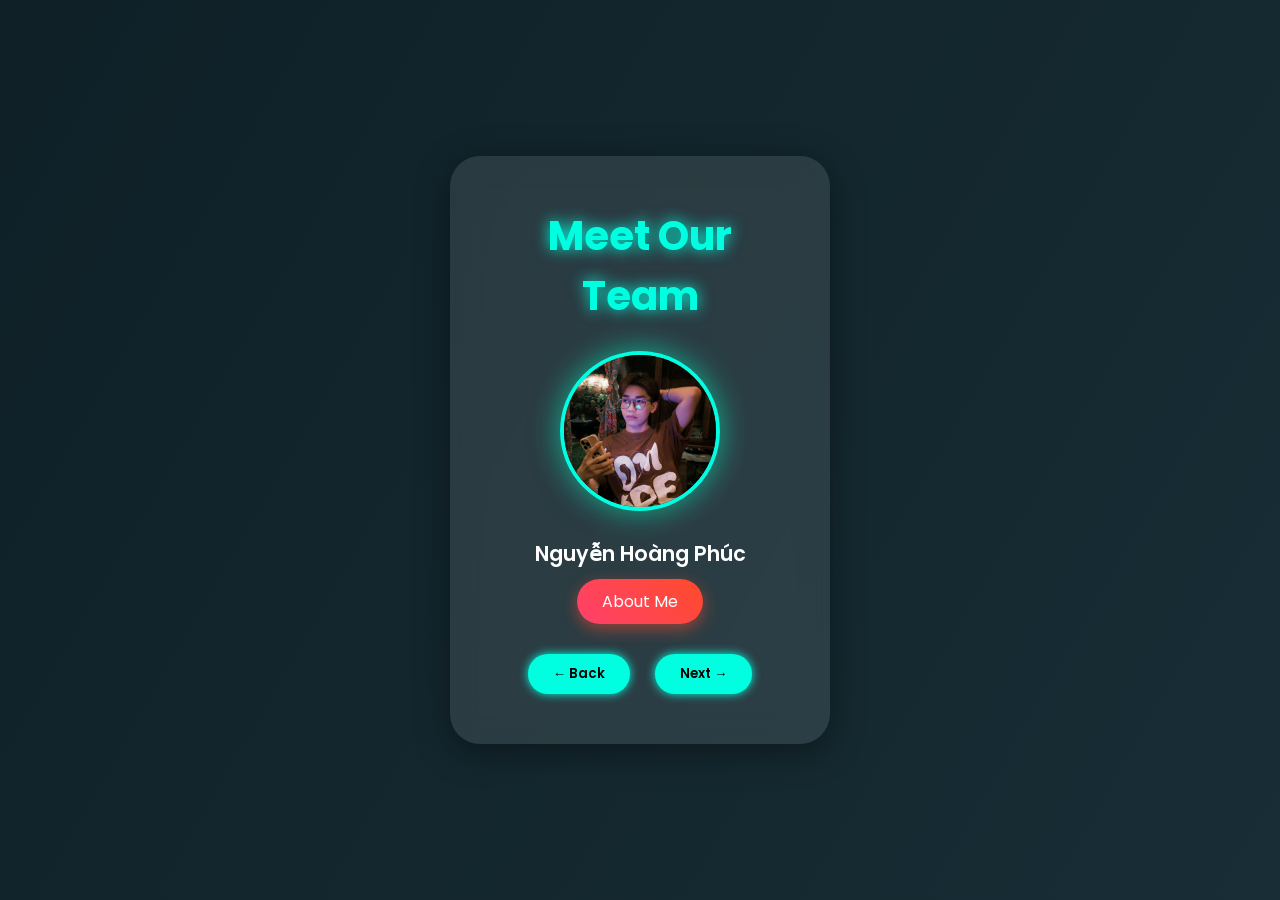
<file: index.html>
<!DOCTYPE html>
<html lang="vi">
<head>
  <meta charset="UTF-8" />
  <meta name="viewport" content="width=device-width, initial-scale=1.0" />
  <title>Meet Our Team</title>
  <link href="https://fonts.googleapis.com/css2?family=Poppins:wght@300;400;600&display=swap" rel="stylesheet">

  <style>
    * {
      margin: 0;
      padding: 0;
      box-sizing: border-box;
      font-family: "Poppins", sans-serif;
    }

    body {
      height: 100vh;
      overflow: hidden;
      background: linear-gradient(120deg, #0f2027, #203a43, #2c5364);
      background-size: 400% 400%;
      animation: gradientBG 12s ease infinite;
      display: flex;
      justify-content: center;
      align-items: center;
      color: white;
      position: relative;
    }

    @keyframes gradientBG {
      0% { background-position: 0% 50%; }
      50% { background-position: 100% 50%; }
      100% { background-position: 0% 50%; }
    }

    .particles {
      position: absolute;
      top: 0;
      left: 0;
      width: 100%;
      height: 100%;
      overflow: hidden;
      z-index: 0;
    }

    .particle {
      position: absolute;
      bottom: -150px;
      width: 15px;
      height: 15px;
      background: rgba(0, 255, 200, 0.4);
      border-radius: 50%;
      animation: float 10s infinite ease-in;
    }

    @keyframes float {
      0% { transform: translateY(0) scale(1); opacity: 1; }
      100% { transform: translateY(-120vh) scale(0.5); opacity: 0; }
    }

    .container {
      position: relative;
      z-index: 1;
      text-align: center;
      backdrop-filter: blur(15px);
      background: rgba(255, 255, 255, 0.1);
      padding: 50px 60px;
      border-radius: 30px;
      box-shadow: 0 8px 35px rgba(0, 0, 0, 0.4);
      width: 380px;
      transition: transform 0.4s ease;
    }

    .container:hover { transform: scale(1.02); }

    h1 {
      font-size: 2.5rem;
      color: #00ffe1;
      text-shadow: 0 0 15px #00ffe1;
      margin-bottom: 25px;
    }

    .member {
      display: none;
      animation: fadeIn 0.8s ease-in-out;
    }

    .member.active { display: block; }

    @keyframes fadeIn {
      from { opacity: 0; transform: translateY(20px) scale(0.9); }
      to { opacity: 1; transform: translateY(0) scale(1); }
    }

    .member img {
      width: 160px;
      height: 160px;
      border-radius: 50%;
      border: 4px solid #00ffe1;
      box-shadow: 0 0 30px rgba(0, 255, 200, 0.6);
      margin-bottom: 20px;
      object-fit: cover;
      transition: transform 0.3s ease;
    }

    .member img:hover { transform: scale(1.1) rotate(3deg); }

    .member h2 {
      font-weight: 600;
      font-size: 1.3rem;
      margin-bottom: 10px;
      color: #fff;
    }

    .btn-about {
      background: linear-gradient(45deg, #ff416c, #ff4b2b);
      border: none;
      padding: 10px 25px;
      color: white;
      border-radius: 25px;
      cursor: pointer;
      font-size: 1rem;
      transition: 0.3s;
      box-shadow: 0 5px 15px rgba(255, 75, 43, 0.5);
    }

    .btn-about:hover {
      transform: translateY(-3px);
      box-shadow: 0 8px 20px rgba(255, 75, 43, 0.8);
    }

    .controls {
      margin-top: 30px;
      display: flex;
      justify-content: center;
      gap: 25px;
    }

    .arrow-btn {
      background: #00ffe1;
      border: none;
      color: #000;
      font-weight: 600;
      padding: 10px 25px;
      border-radius: 30px;
      cursor: pointer;
      transition: 0.3s;
      box-shadow: 0 0 10px #00ffe1;
    }

    .arrow-btn:hover {
      transform: scale(1.1);
      background: #00ffbf;
      box-shadow: 0 0 25px #00ffe1;
    }

    @media (max-width: 500px) {
      .container { width: 85%; padding: 40px 30px; }
      h1 { font-size: 2rem; }
    }
  </style>
</head>

<body>
  <div class="particles"></div>

  <div class="container">
    <h1>Meet Our Team</h1>

    <div id="members">
      <div class="member active"
      <div class="member" data-link="https://berei06.github.io/Portfolio_NguyenHoangPhuc_24050019/">
        <img src="images/phuc.jpg" alt="Phúc">
        <h2>Nguyễn Hoàng Phúc</h2>
        <button class="btn-about">About Me</button>
      </div>

      <div class="member" data-link="https://24050036-svg.github.io/NguyenTruongAnhKhoa-24050036/">
        <img src="images/khoa.jpg" alt="Khoa">
        <h2>Nguyễn Trương Anh Khoa</h2>
        <button class="btn-about">About Me</button>
      </div>

      <div class="member" data-link="https://japannguyen.github.io/NguyenQuangNhat-24050025/">
        <img src="images/nhat.jpg" alt="Nhật">
        <h2>Nguyễn Quang Nhật</h2>
        <button class="btn-about">About Me</button>
      </div>

      <div class="member" data-link="https://enna2006.github.io/phat/">
        <img src="images/phat.jpg" alt="Phát">
        <h2>Voong Sìn Phát</h2>
        <button class="btn-about">About Me</button>
      </div>

      <div class="member" data-link="https://minhthang5956535-wq.github.io/Portfolo/">
        <img src="images/thang.jpg" alt="Thắng">
        <h2>Huỳnh Minh Thắng</h2>
        <button class="btn-about">About Me</button>
      </div>
    </div>

    <div class="controls">
      <button class="arrow-btn" id="prev">← Back</button>
      <button class="arrow-btn" id="next">Next →</button>
    </div>
  </div>

  <script>
    const members = document.querySelectorAll('.member');
    const nextBtn = document.getElementById('next');
    const prevBtn = document.getElementById('prev');
    const aboutBtns = document.querySelectorAll('.btn-about');
    const particles = document.querySelector('.particles');
    let index = 0;

    function showMember(i) {
      members.forEach(m => m.classList.remove('active'));
      members[i].classList.add('active');
    }

    nextBtn.addEventListener('click', () => {
      index = (index + 1) % members.length;
      showMember(index);
    });

    prevBtn.addEventListener('click', () => {
      index = (index - 1 + members.length) % members.length;
      showMember(index);
    });

    // Auto slide
    setInterval(() => {
      index = (index + 1) % members.length;
      showMember(index);
    }, 5000);

    // Khi nhấn "About Me" mở link
    aboutBtns.forEach((btn, i) => {
      btn.addEventListener('click', () => {
        const member = members[i];
        const link = member.dataset.link;
        if (link && link.startsWith("http")) {
          window.open(link, "_blank");
        } else {
          alert("Link chưa được gắn cho thành viên này!");
        }
      });
    });

    // Hạt bay
    for (let i = 0; i < 30; i++) {
      const particle = document.createElement('div');
      particle.classList.add('particle');
      particle.style.left = `${Math.random() * 100}%`;
      particle.style.animationDuration = `${5 + Math.random() * 5}s`;
      particle.style.width = particle.style.height = `${5 + Math.random() * 15}px`;
      particles.appendChild(particle);
    }
  </script>
</body>
</html>
</file>
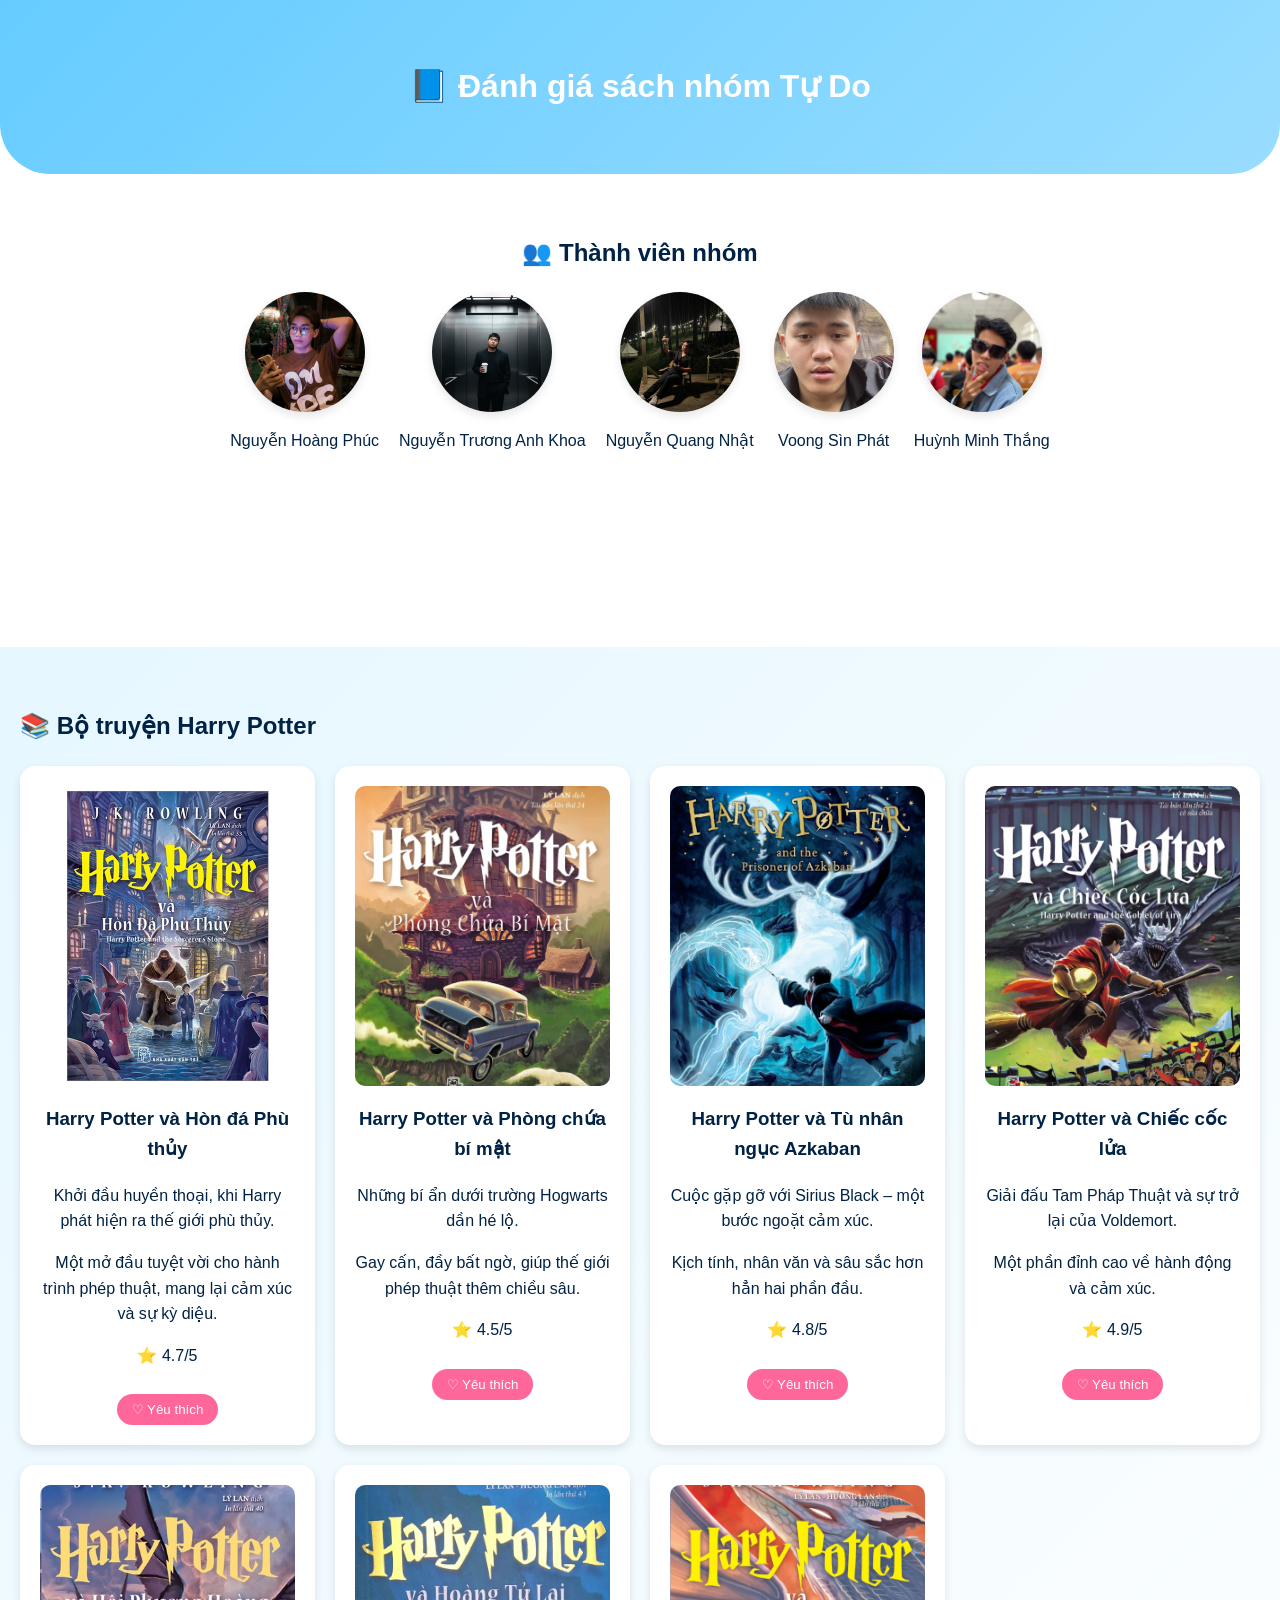
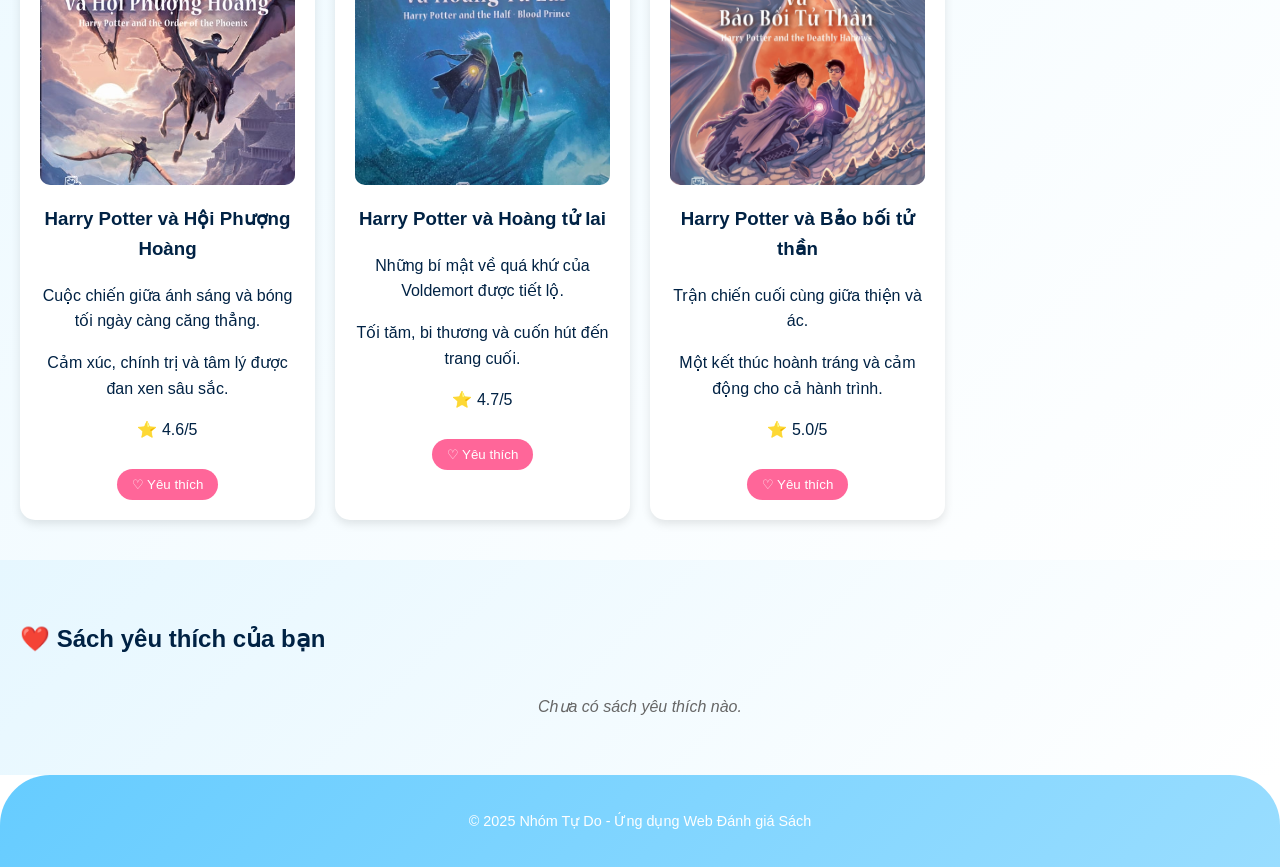
<file: ThietKeWeb/index.html>
<head>
  <meta charset="UTF-8">
  <meta name="viewport" content="width=device-width, initial-scale=1.0">
  <title>Đánh giá sách nhóm Tự Do</title>
  <link rel="icon" type="image/icon.jpg" href="images/icon.jpg">
  <link rel="stylesheet" href="styl.css">
</head>

<body>

  <!-- Header -->
  <header class="header">
    <h1>📘 Đánh giá sách nhóm Tự Do</h1>
  </header>

  <!-- Giới thiệu nhóm -->
  <section class="team">
    <h2>👥 Thành viên nhóm</h2>
    <div class="team-container">
      <div class="member" onclick="showInfo(0)">
        <img src="images/phuc.jpg" alt="Nguyễn Hoàng Phúc">
        <p>Nguyễn Hoàng Phúc</p>
      </div>
      <div class="member" onclick="showInfo(1)">
        <img src="images/khoa.jpg" alt="Nguyễn Trương Anh Khoa">
        <p>Nguyễn Trương Anh Khoa</p>
      </div>
      <div class="member" onclick="showInfo(2)">
        <img src="images/nhat.jpg" alt="Nguyễn Quang Nhật">
        <p>Nguyễn Quang Nhật</p>
      </div>
      <div class="member" onclick="showInfo(3)">
        <img src="images/phat.jpg" alt="Voong Sìn Phát">
        <p>Voong Sìn Phát</p>
      </div>
      <div class="member" onclick="showInfo(4)">
        <img src="images/thang.jpg" alt="Huỳnh Minh Thắng">
        <p>Huỳnh Minh Thắng</p>
      </div>
    </div>

    <div class="info-box" id="info-box">
      <h3 id="info-name">Chọn thành viên để xem thông tin</h3>
      <p id="info-desc"></p>
      <a id="info-link" href="#" target="_blank"></a>
    </div>
  </section>

  <!-- Đánh giá sách -->
  <section class="books">
    <h2>📚 Bộ truyện Harry Potter</h2>
    <div class="book-grid" id="book-grid">

      <div class="book-card" data-title="Harry Potter và Hòn đá Phù thủy" data-img="book1.jpg" data-desc="Khởi đầu huyền thoại, khi Harry phát hiện ra thế giới phù thủy.">
        <img src="images/book1.jpg" alt="Harry Potter và Hòn đá Phù thủy">
        <h3>Harry Potter và Hòn đá Phù thủy</h3>
        <p>Khởi đầu huyền thoại, khi Harry phát hiện ra thế giới phù thủy.</p>
        <p class="review">Một mở đầu tuyệt vời cho hành trình phép thuật, mang lại cảm xúc và sự kỳ diệu.</p>
        <p>⭐ 4.7/5</p>
        <button class="fav-btn">♡ Yêu thích</button>
      </div>

      <div class="book-card" data-title="Harry Potter và Phòng chứa bí mật" data-img="book2.jpg" data-desc="Những bí ẩn dưới trường Hogwarts dần hé lộ.">
        <img src="images/book2.jpg" alt="Harry Potter và Phòng chứa bí mật">
        <h3>Harry Potter và Phòng chứa bí mật</h3>
        <p>Những bí ẩn dưới trường Hogwarts dần hé lộ.</p>
        <p class="review">Gay cấn, đầy bất ngờ, giúp thế giới phép thuật thêm chiều sâu.</p>
        <p>⭐ 4.5/5</p>
        <button class="fav-btn">♡ Yêu thích</button>
      </div>

      <div class="book-card" data-title="Harry Potter và Tù nhân ngục Azkaban" data-img="book3.jpg" data-desc="Cuộc gặp gỡ với Sirius Black – một bước ngoặt cảm xúc.">
        <img src="images/book3.jpg" alt="Harry Potter và Tù nhân ngục Azkaban">
        <h3>Harry Potter và Tù nhân ngục Azkaban</h3>
        <p>Cuộc gặp gỡ với Sirius Black – một bước ngoặt cảm xúc.</p>
        <p class="review">Kịch tính, nhân văn và sâu sắc hơn hẳn hai phần đầu.</p>
        <p>⭐ 4.8/5</p>
        <button class="fav-btn">♡ Yêu thích</button>
      </div>

      <div class="book-card" data-title="Harry Potter và Chiếc cốc lửa" data-img="book4.jpg" data-desc="Giải đấu Tam Pháp Thuật và sự trở lại của Voldemort.">
        <img src="images/book4.jpg" alt="Harry Potter và Chiếc cốc lửa">
        <h3>Harry Potter và Chiếc cốc lửa</h3>
        <p>Giải đấu Tam Pháp Thuật và sự trở lại của Voldemort.</p>
        <p class="review">Một phần đỉnh cao về hành động và cảm xúc.</p>
        <p>⭐ 4.9/5</p>
        <button class="fav-btn">♡ Yêu thích</button>
      </div>

      <div class="book-card" data-title="Harry Potter và Hội Phượng Hoàng" data-img="book5.jpg" data-desc="Cuộc chiến giữa ánh sáng và bóng tối ngày càng căng thẳng.">
        <img src="images/book5.jpg" alt="Harry Potter và Hội Phượng Hoàng">
        <h3>Harry Potter và Hội Phượng Hoàng</h3>
        <p>Cuộc chiến giữa ánh sáng và bóng tối ngày càng căng thẳng.</p>
        <p class="review">Cảm xúc, chính trị và tâm lý được đan xen sâu sắc.</p>
        <p>⭐ 4.6/5</p>
        <button class="fav-btn">♡ Yêu thích</button>
      </div>

      <div class="book-card" data-title="Harry Potter và Hoàng tử lai" data-img="book6.jpg" data-desc="Những bí mật về quá khứ của Voldemort được tiết lộ.">
        <img src="images/book6.jpg" alt="Harry Potter và Hoàng tử lai">
        <h3>Harry Potter và Hoàng tử lai</h3>
        <p>Những bí mật về quá khứ của Voldemort được tiết lộ.</p>
        <p class="review">Tối tăm, bi thương và cuốn hút đến trang cuối.</p>
        <p>⭐ 4.7/5</p>
        <button class="fav-btn">♡ Yêu thích</button>
      </div>

      <div class="book-card" data-title="Harry Potter và Bảo bối tử thần" data-img="book7.jpg" data-desc="Trận chiến cuối cùng giữa thiện và ác.">
        <img src="images/book7.jpg" alt="Harry Potter và Bảo bối tử thần">
        <h3>Harry Potter và Bảo bối tử thần</h3>
        <p>Trận chiến cuối cùng giữa thiện và ác.</p>
        <p class="review">Một kết thúc hoành tráng và cảm động cho cả hành trình.</p>
        <p>⭐ 5.0/5</p>
        <button class="fav-btn">♡ Yêu thích</button>
      </div>

    </div>
  </section>

  <!-- Phần yêu thích -->
  <section class="favorites" id="favorites">
    <h2>❤️ Sách yêu thích của bạn</h2>
    <div class="book-grid" id="fav-grid">
      <p class="no-fav">Chưa có sách yêu thích nào.</p>
    </div>
  </section>

  <footer>
    <p>© 2025 Nhóm Tự Do - Ứng dụng Web Đánh giá Sách</p>
  </footer>

  <script>
  // --- Dữ liệu thành viên ---
  const members = [
    {name:"Nguyễn Hoàng Phúc",desc:"Quê quán: Củ Chi<br>Sở thích: Nghe nhạc<br>Kỹ năng: Hát",link:"https://www.facebook.com/hoagfpkuk?locale=vi_VN"},
    {name:"Nguyễn Trương Anh Khoa",desc:"Quê quán: Bình Dương<br>Sở thích: Chơi game<br>Kỹ năng: Làm việc nhóm",link:"https://www.facebook.com/anh.khoa.308330?locale=vi_VN"},
    {name:"Nguyễn Quang Nhật",desc:"Quê quán: Thừa Thiên Huế<br>Sở thích: Chơi game<br>Kỹ năng: Nhảy",link:"https://www.facebook.com/share/1BFbdFB7zn/?mibextid=wwXIf"},
    {name:"Voong Sìn Phát",desc:"Quê quán: Đồng Nai<br>Sở thích: Đọc tiểu thuyết trinh thám<br>Kỹ năng: Thiết kế giao diện web",link:"https://www.facebook.com/share/16TrhWLqz9/?mibextid=wwXIfr"},
    {name:"Huỳnh Minh Thắng",desc:"Quê quán: Tiền Giang<br>Sở thích: Viết blog và đọc sách fantasy<br>Kỹ năng: Viết nội dung & đánh giá sách",link:"https://www.facebook.com/phuonglinh.writer"}
  ];

  // --- Hiển thị thông tin nhóm ---
  function showInfo(i) {
    document.getElementById("info-name").innerHTML = members[i].name;
    document.getElementById("info-desc").innerHTML = members[i].desc;
    const link = document.getElementById("info-link");
    link.href = members[i].link;
    link.textContent = "Facebook cá nhân";
    document.getElementById("info-box").classList.add("show");
  }

  // --- Phần Yêu Thích ---
  const favGrid = document.getElementById("fav-grid");
  const favBooks = new Set();

  document.querySelectorAll(".fav-btn").forEach(btn => {
    btn.addEventListener("click", function() {
      const card = this.closest(".book-card");
      const title = card.dataset.title;
      const desc = card.dataset.desc;

      if (favBooks.has(title)) {
        // Nếu đã yêu thích -> bỏ
        favBooks.delete(title);
        this.textContent = "♡ Yêu thích";
        document.querySelector(`#fav-grid [data-title="${title}"]`)?.remove();
      } else {
        // Thêm yêu thích
        favBooks.add(title);
        this.textContent = "❤️ Đã thích";

        const favCard = document.createElement("div");
        favCard.classList.add("book-card");
        favCard.dataset.title = title;
        favCard.innerHTML = `
          <h3 class="fav-link" style="cursor:pointer; color:#0077cc; text-decoration:underline;">${title}</h3>
          <p>${desc}</p>
          <button class="remove-btn">🗑️ Bỏ yêu thích</button>
        `;
        favGrid.appendChild(favCard);
        favGrid.querySelector(".no-fav")?.remove();

        // Khi nhấn vào tên trong danh sách yêu thích -> cuộn đến sách gốc
        favCard.querySelector(".fav-link").addEventListener("click", () => {
          const targetBook = document.querySelector(`.book-card[data-title='${title}']`);
          if (targetBook) {
            targetBook.scrollIntoView({ behavior: "smooth", block: "center" });
            targetBook.classList.add("highlight");
            setTimeout(() => targetBook.classList.remove("highlight"), 1500);
          }
        });

        // Bỏ yêu thích
        favCard.querySelector(".remove-btn").addEventListener("click", () => {
          favBooks.delete(title);
          favCard.remove();
          document.querySelectorAll(".book-card").forEach(b => {
            if (b.dataset.title === title) {
              b.querySelector(".fav-btn").textContent = "♡ Yêu thích";
            }
          });
          if (favBooks.size === 0) {
            favGrid.innerHTML = '<p class="no-fav">Chưa có sách yêu thích nào.</p>';
          }
        });
      }

      if (favBooks.size === 0) {
        favGrid.innerHTML = '<p class="no-fav">Chưa có sách yêu thích nào.</p>';
      }
    });
  });
</script>
</file>
<file: ThietKeWeb/styl.css>
body {
  font-family: "Segoe UI", sans-serif;
  background-color: #ffffff;
  color: #002244;
  margin: 0;
  padding: 0;
  line-height: 1.6;
}

/* Header */
.header {
  background: linear-gradient(135deg, #66ccff, #99ddff);
  color: white;
  text-align: center;
  padding: 40px 20px;
  border-bottom-left-radius: 50px;
  border-bottom-right-radius: 50px;
}

/* Nhóm */
.team {
  text-align: center;
  padding: 40px 20px;
}

.team-container {
  display: flex;
  justify-content: center;
  flex-wrap: wrap;
  gap: 20px;
  margin-top: 20px;
}

.member img {
  width: 120px;
  height: 120px;
  border-radius: 50%;
  object-fit: cover;
  box-shadow: 0 4px 10px rgba(0,0,0,0.1);
  cursor: pointer;
  transition: transform 0.3s;
}

.member:hover img {
  transform: scale(1.1);
}

.info-box {
  margin-top: 30px;
  max-width: 400px;
  margin-inline: auto;
  background: #e6f5ff;
  padding: 20px;
  border-radius: 15px;
  opacity: 0;
  transform: translateY(20px);
  transition: all 0.5s ease;
}

.info-box.show {
  opacity: 1;
  transform: translateY(0);
}

/* Phần sách */
.books, .favorites {
  padding: 40px 20px;
  background: linear-gradient(135deg, #e6f7ff, #ffffff);
}

.book-grid {
  display: grid;
  grid-template-columns: repeat(auto-fit, minmax(250px, 1fr));
  gap: 20px;
}

.book-card {
  background: white;
  border-radius: 15px;
  box-shadow: 0 4px 10px rgba(0,0,0,0.1);
  padding: 20px;
  text-align: center;
  transition: transform 0.3s;
}

.book-card:hover {
  transform: translateY(-5px);
}

.book-card img {
  width: 100%;
  border-radius: 10px;
  height: 300px;
  object-fit: cover;
}

/* Nút yêu thích */
.fav-btn, .remove-btn {
  margin-top: 10px;
  background: #ff6699;
  color: white;
  border: none;
  border-radius: 20px;
  padding: 8px 15px;
  cursor: pointer;
  transition: 0.3s;
}

.fav-btn:hover, .remove-btn:hover {
  background: #ff3366;
}

.no-fav {
  grid-column: 1/-1;
  text-align: center;
  font-style: italic;
  color: #666;
}

/* Footer */
footer {
  text-align: center;
  background: linear-gradient(135deg, #66ccff, #99ddff);
  color: white;
  padding: 20px;
  border-top-left-radius: 50px;
  border-top-right-radius: 50px;
  font-size: 0.9em;
}
.highlight {
  box-shadow: 0 0 20px 5px #ff6699;
  transition: box-shadow 0.8s ease;
}
</file>
